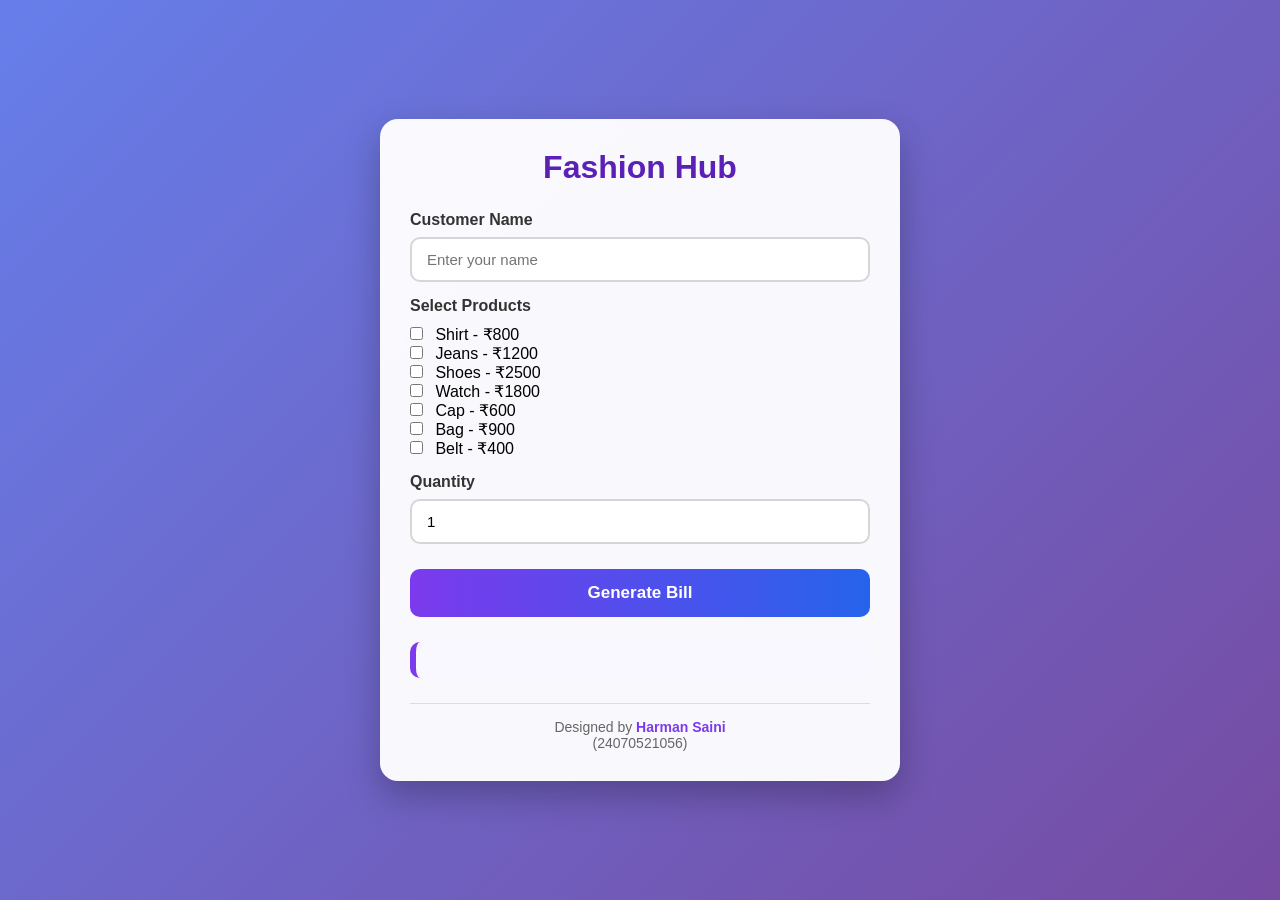
<file: Practical 2/index.html>
<!DOCTYPE html>
<html lang="en">
<head>
    <meta charset="UTF-8">
    <meta name="viewport" content="width=device-width, initial-scale=1.0">
    <title>Fashion Hub</title>
    <link rel="stylesheet" href="style.css">
</head>
<body>

<div class="container">

    <h1>Fashion Hub</h1>

    <label>Customer Name</label>
    <input type="text" id="name" placeholder="Enter your name">

    <label>Select Products</label>

    <div class="products">
        <input type="checkbox" id="shirt"> Shirt - ₹800 <br>
        <input type="checkbox" id="jeans"> Jeans - ₹1200 <br>
        <input type="checkbox" id="shoes"> Shoes - ₹2500 <br>
        <input type="checkbox" id="watch"> Watch - ₹1800 <br>
        <input type="checkbox" id="cap"> Cap - ₹600 <br>
        <input type="checkbox" id="bag"> Bag - ₹900 <br>
        <input type="checkbox" id="belt"> Belt - ₹400
    </div>

    <label>Quantity</label>
    <input type="number" id="quantity" value="1" min="1">

    <button onclick="calculateBill()">Generate Bill</button>

    <div id="bill"></div>

    <hr>

    <p class="designer">
        Designed by <b>Harman Saini</b><br>
        (24070521056)
    </p>

</div>

<script src="script.js"></script>

</body>
</html>
</file>
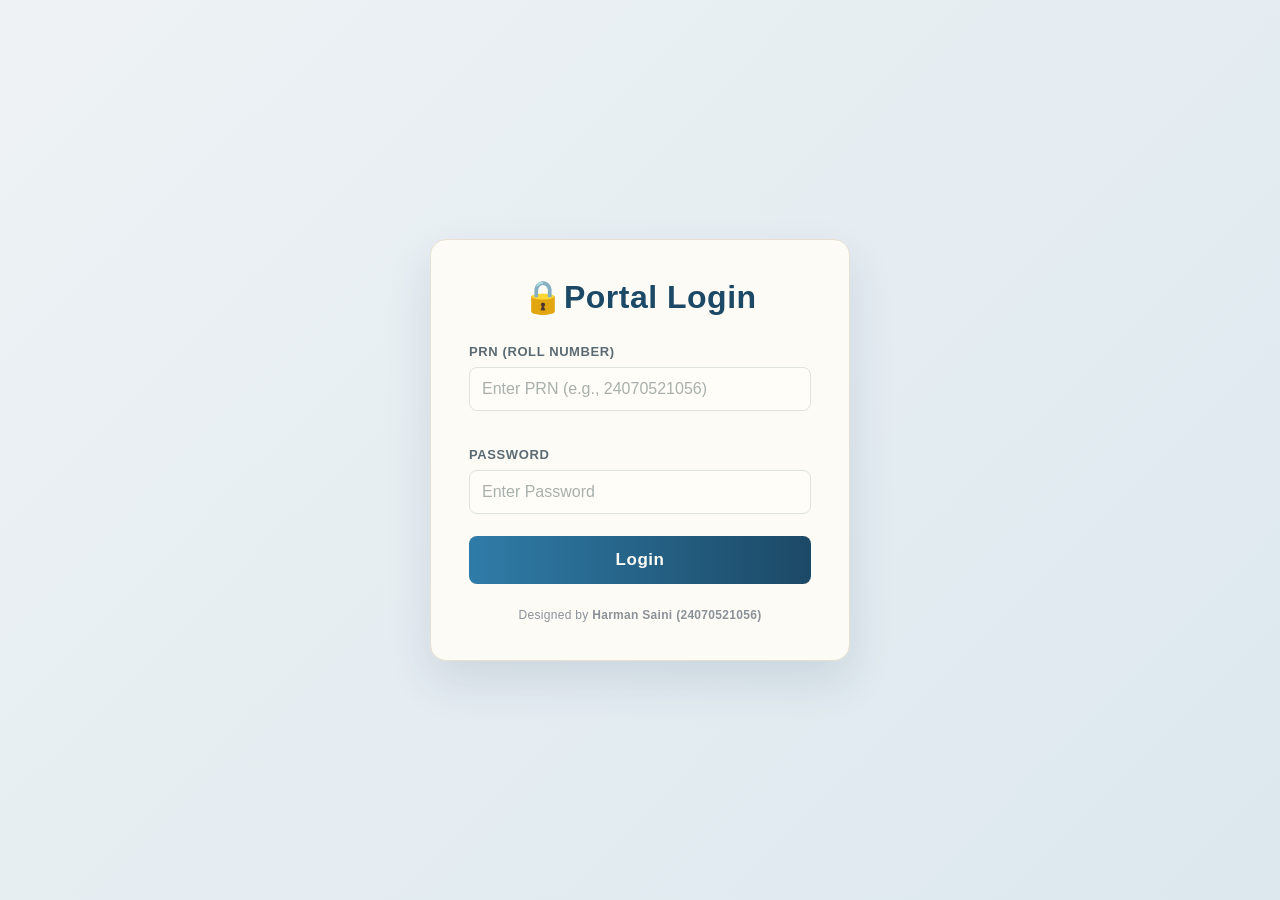
<file: Practical 3/index.html>
<!DOCTYPE html>
<html lang="en">
<head>
    <meta charset="UTF-8">
    <meta name="viewport" content="width=device-width, initial-scale=1.0">
    <title>Student Grading System</title>
    <link rel="stylesheet" href="style.css">
</head>
<body>

    <!-- 1. LOGIN SECTION (Visible by default) -->
    <div class="container" id="loginCard">
        <h1>🔒Portal Login</h1>
        
        <label>PRN (Roll Number)</label>
        <input type="text" id="prn" placeholder="Enter PRN (e.g., 24070521056)">
        
        <label>Password</label>
        <input type="password" id="password" placeholder="Enter Password">
        
        <button onclick="handleLogin()">Login</button>
        
        <footer>
            Designed by <b>Harman Saini (24070521056)</b>
        </footer>
    </div>

    <!-- 2. GRADING SYSTEM SECTION (Hidden by default) -->
    <div class="container" id="gradingCard" style="display: none;">
        <h1>🎓 Student Grading System</h1>
        
        <label>Student Name</label>
        <input type="text" id="name" placeholder="Enter Student Name">
        
        <label>Marks (0-100)</label>
        <input type="number" id="marks" placeholder="Enter Marks">
        
        <button onclick="gradeSystem()">Generate Grade</button>
        
        <div id="output" style="display: none;"></div>
        
        <button onclick="handleLogout()" class="btn-logout" style="margin-top: 15px; background: #6c757d;">Logout</button>
        
        <footer>
            Designed by <b>Harman Saini (24070521056)</b>
        </footer>
    </div>

    <script src="script.js"></script>
</body>
</html>
</file>
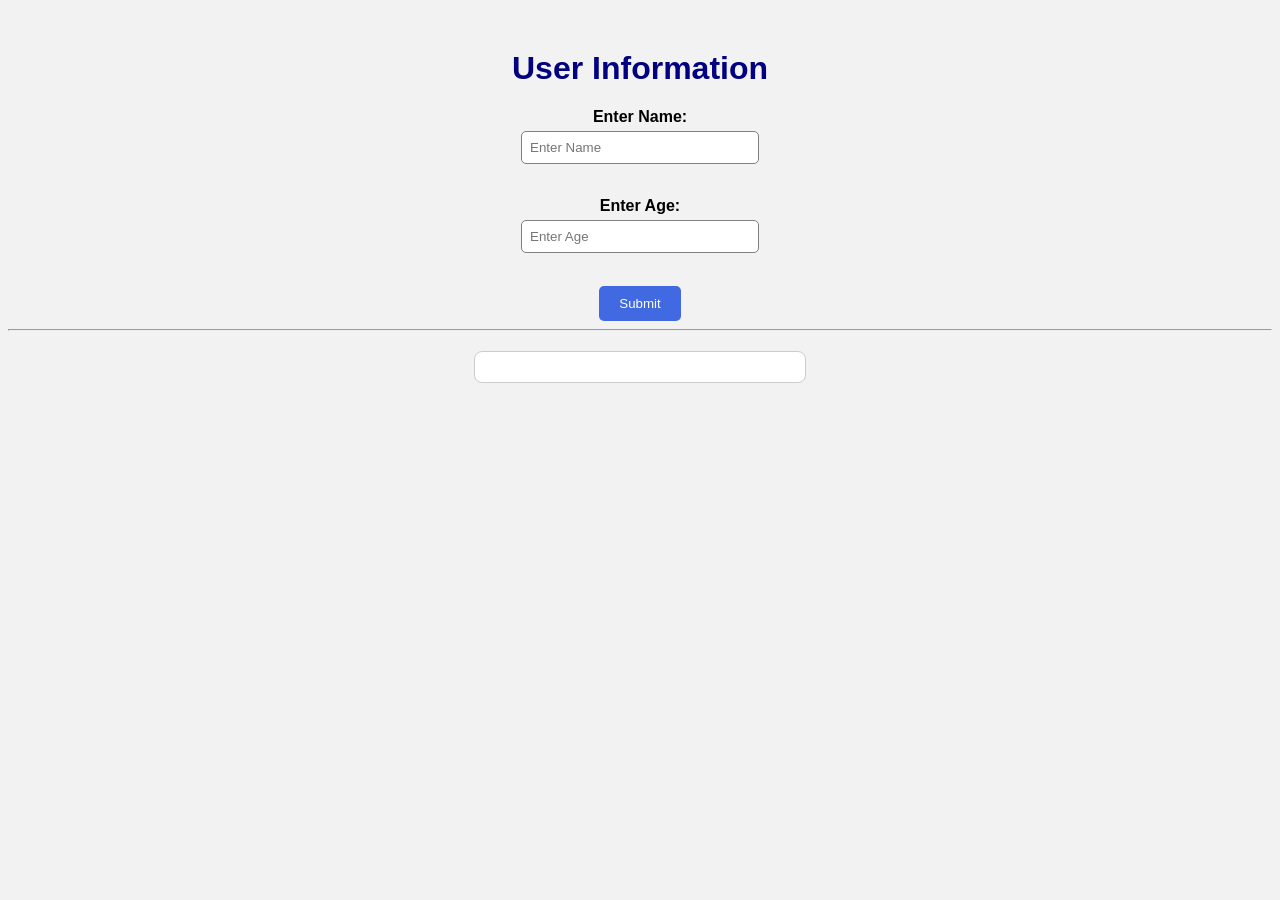
<file: practical 1/practical1ot.html>
<!DOCTYPE html>
<html> 
    <head>
        <title> JS 1st Practical </title>

        <link rel="stylesheet" href="style.css">

        <!--internal js-->
        <script>
            function showWelcome() {

                //getting values
                let name = document.getElementById("name").value;
                let age = document.getElementById("age").value;

                //display welcome msg

        document.getElementById("output").innerHTML =
                "<h2>Welcome, " + name + "!</h2>" +
                "<p>Your Age is:" + age + "</p>";


                //console methods
                console.log("User Name: " + name);
                console.log("User Age: " + age);
                console.warn("This is a warning message.");
                console.error("This is an error message (Demo purpose).");
            }

        </script>
    </head>


    <body>

        <h1>User Information</h1>
    
        <label>Enter Name:</label><br>
        <input type="text" id="name" placeholder="Enter Name"><br><br>

        <label>Enter Age:</label><br>
        <input type="text" id="age" placeholder="Enter Age"><br><br>
        
        <!--inline js-->
        <button onclick="showWelcome(); greet();">
             Submit
        </button>

        <hr>
        <div id="output"></div>

    <!--external js-->

    <script src="script.js"></script>

    </body>
</html>
</file>
<file: Practical 2/style.css>
*{
    margin:0;
    padding:0;
    box-sizing:border-box;
    font-family:'Poppins',sans-serif;
}

body{
    background:linear-gradient(135deg,#667eea,#764ba2);
    display:flex;
    justify-content:center;
    align-items:center;
    min-height:100vh;
    padding:40px;
}

.container{
    width:520px;
    background:rgba(255,255,255,0.96);
    backdrop-filter:blur(10px);
    border-radius:18px;
    padding:30px;
    box-shadow:0 15px 35px rgba(0,0,0,0.25);
}

h1{
    text-align:center;
    color:#5b21b6;
    margin-bottom:25px;
    font-size:32px;
}

label{
    display:block;
    font-weight:600;
    margin:15px 0 8px;
    color:#333;
}

input[type="text"],
input[type="number"]{
    width:100%;
    padding:12px 15px;
    border:2px solid #d6d6d6;
    border-radius:10px;
    font-size:15px;
    transition:.3s;
}

input[type="text"]:focus,
input[type="number"]:focus{
    outline:none;
    border-color:#7c3aed;
    box-shadow:0 0 10px rgba(124,58,237,.2);
}

.products{
    margin-top:10px;
}

.products input{
    margin-right:8px;
}

.products label{
    display:flex;
    justify-content:space-between;
    align-items:center;
    background:#f8f5ff;
    padding:12px 15px;
    margin-bottom:10px;
    border-radius:10px;
    border:1px solid #e4d9ff;
    transition:.3s;
    cursor:pointer;
}

.products label:hover{
    background:#ede9fe;
    transform:translateX(5px);
}

button{
    width:100%;
    margin-top:25px;
    padding:14px;
    border:none;
    border-radius:10px;
    background:linear-gradient(90deg,#7c3aed,#2563eb);
    color:white;
    font-size:17px;
    font-weight:bold;
    cursor:pointer;
    transition:.3s;
}

button:hover{
    transform:translateY(-2px);
    box-shadow:0 10px 20px rgba(37,99,235,.3);
}

#bill{
    margin-top:25px;
    padding:18px;
    background:#f9f7ff;
    border-left:6px solid #7c3aed;
    border-radius:10px;
    line-height:1.8;
}

#bill h2{
    color:#5b21b6;
    text-align:center;
    margin-bottom:10px;
}

hr{
    margin:25px 0 15px;
    border:none;
    border-top:1px solid #ddd;
}

.designer{
    text-align:center;
    color:#666;
    font-size:14px;
}

.designer b{
    color:#7c3aed;
}

@media(max-width:600px){

.container{
    width:100%;
}

}
</file>
<file: Practical 3/style.css>
* {
    margin: 0;
    padding: 0;
    box-sizing: border-box;
    font-family: 'Segoe UI', Arial, Helvetica, sans-serif;
}

body {
    background: linear-gradient(135deg, #eef2f5, #dce8ee);
    display: flex;
    justify-content: center;
    align-items: center;
    height: 100vh;
}

.container {
    width: 420px;
    background: #fdfbf6;
    padding: 38px;
    border-radius: 16px;
    border: 1px solid #e7e0d1;
    box-shadow: 0 20px 45px rgba(30, 60, 90, 0.12);
    animation: floatIn 0.6s ease;
}

@keyframes floatIn {
    from { opacity: 0; transform: translateY(20px); }
    to { opacity: 1; transform: translateY(0); }
}

h1 {
    text-align: center;
    margin-bottom: 28px;
    color: #1c4966;
    font-weight: 600;
    letter-spacing: 0.5px;
}

label {
    display: block;
    margin-top: 14px;
    font-size: 13px;
    font-weight: 600;
    color: #5b6b74;
    text-transform: uppercase;
    letter-spacing: 0.6px;
}

input {
    width: 100%;
    padding: 12px;
    margin-top: 8px;
    margin-bottom: 22px;
    border: 1px solid #dfe3e0;
    border-radius: 8px;
    font-size: 16px;
    background: #fffdf8;
    color: #26333a;
    outline: none;
    transition: all 0.25s ease;
}

input::placeholder {
    color: #a8b0ab;
}

input:focus {
    border-color: #2f7ca8;
    box-shadow: 0 0 0 3px rgba(47, 124, 168, 0.15);
    background: #ffffff;
}

button {
    width: 100%;
    padding: 14px;
    background: linear-gradient(90deg, #2f7ca8, #1c4966);
    color: #fdfbf6;
    border: none;
    border-radius: 8px;
    font-size: 17px;
    font-weight: 600;
    letter-spacing: 0.5px;
    cursor: pointer;
    transition: all 0.3s ease;
}

button:hover {
    background: linear-gradient(90deg, #1c4966, #163a52);
    transform: translateY(-2px);
    box-shadow: 0 10px 22px rgba(28, 73, 102, 0.28);
}

button:active {
    transform: translateY(0);
}

/* Logout Button variation overrides */
.btn-logout:hover {
    background: linear-gradient(90deg, #5a6268, #495057) !important;
    box-shadow: 0 10px 22px rgba(108, 117, 125, 0.25) !important;
}

#output {
    margin-top: 24px;
    background: #f6f1e6;
    border: 1px solid #e7e0d1;
    padding: 18px;
    border-radius: 10px;
    font-size: 16px;
    line-height: 1.8;
    color: #2b3a42;
    animation: floatIn 0.4s ease;
}

#output h3 {
    margin-bottom: 10px;
    color: #1c4966;
    font-weight: 600;
    letter-spacing: 0.3px;
}

footer {
    text-align: center;
    margin-top: 24px;
    color: #8a9199;
    font-size: 12px;
    letter-spacing: 0.3px;
}
</file>
<file: practical 1/style.css>
body {
    font-family: Arial, sans-serif;
    background-color: #f2f2f2;
    text-align: center;
    margin-top: 50px;
}

h1 {
    color: navy;
}

label {
    font-weight: bold;
}

input {
    width: 220px;
    padding: 8px;
    margin-top: 5px;
    margin-bottom: 15px;
    border: 1px solid gray;
    border-radius: 5px;
}

button {
    background-color: royalblue;
    color: white;
    padding: 10px 20px;
    border: none;
    border-radius: 5px;
    cursor: pointer;
}

button:hover {
    background-color: darkblue;
}

#output {
    margin-top: 20px;
    padding: 15px;
    background-color: white;
    border: 1px solid #ccc;
    width: 300px;
    margin-left: auto;
    margin-right: auto;
    border-radius: 8px;
}
</file>
